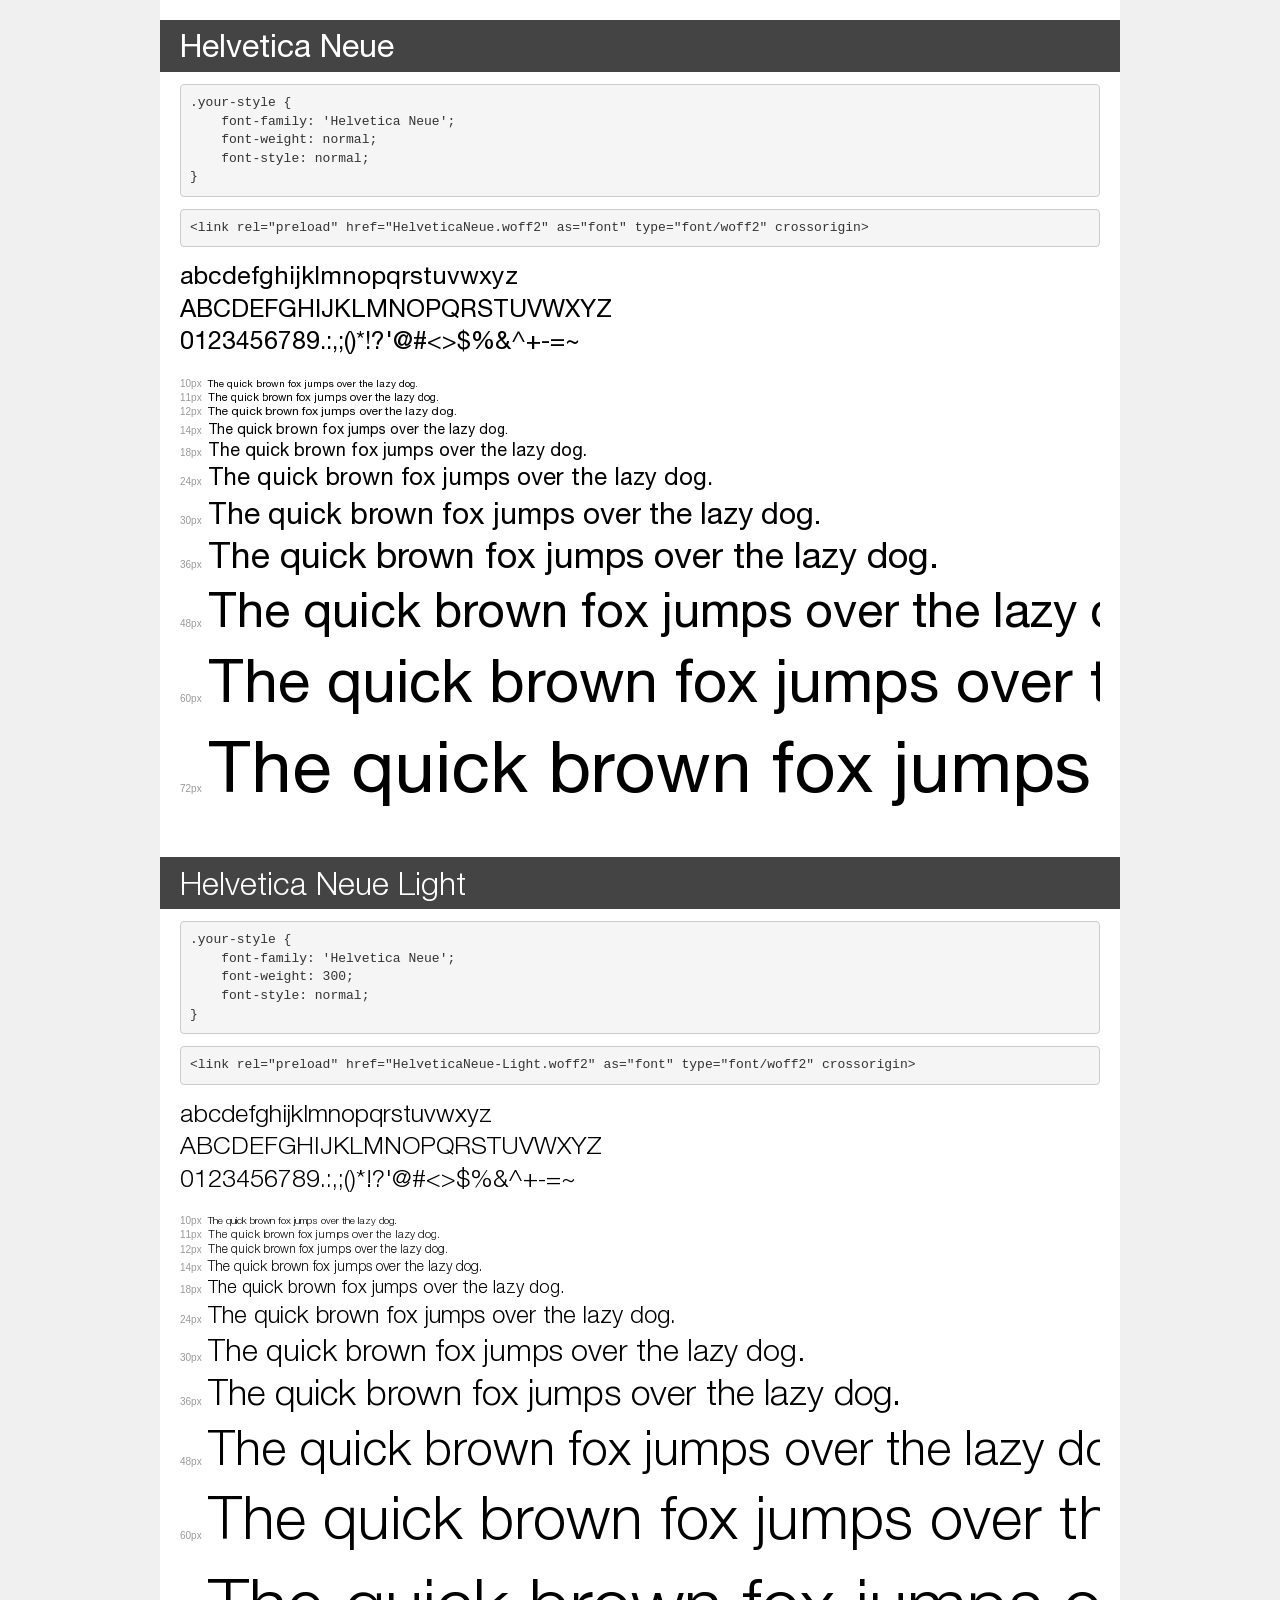
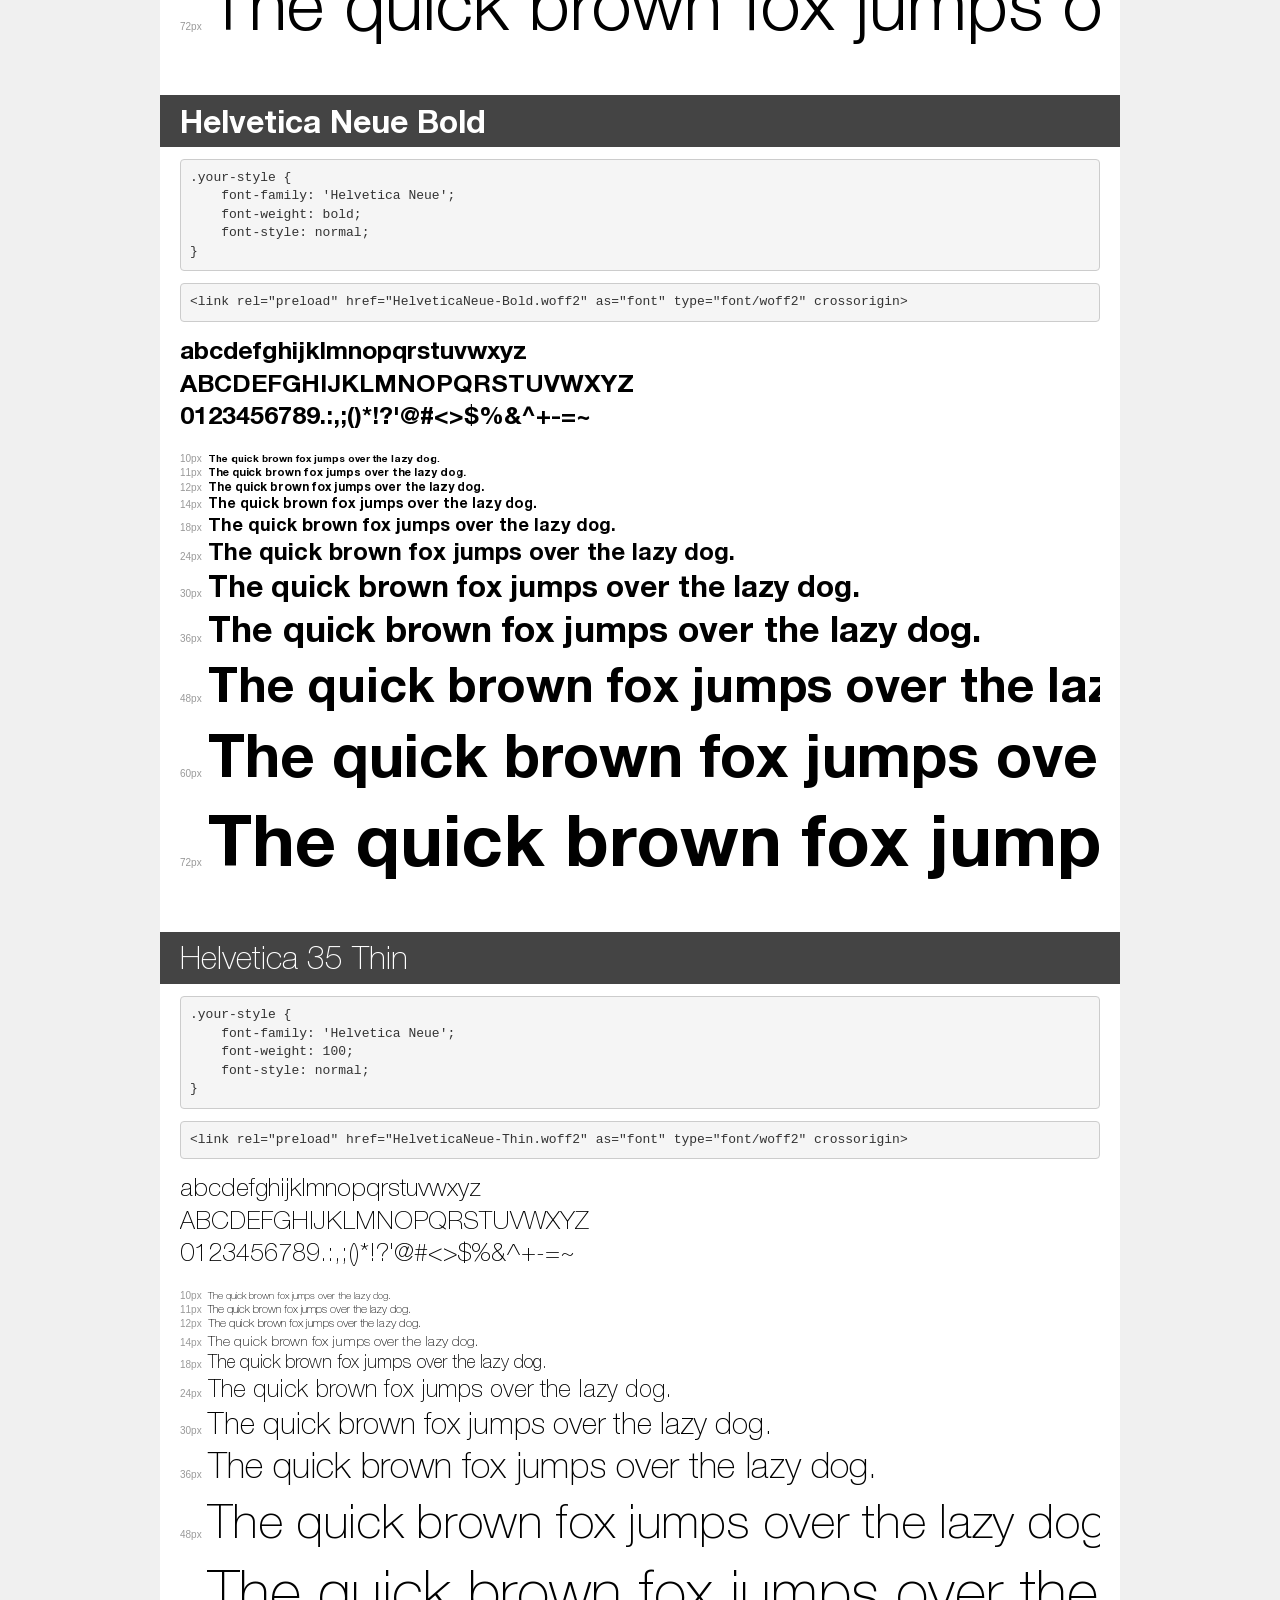
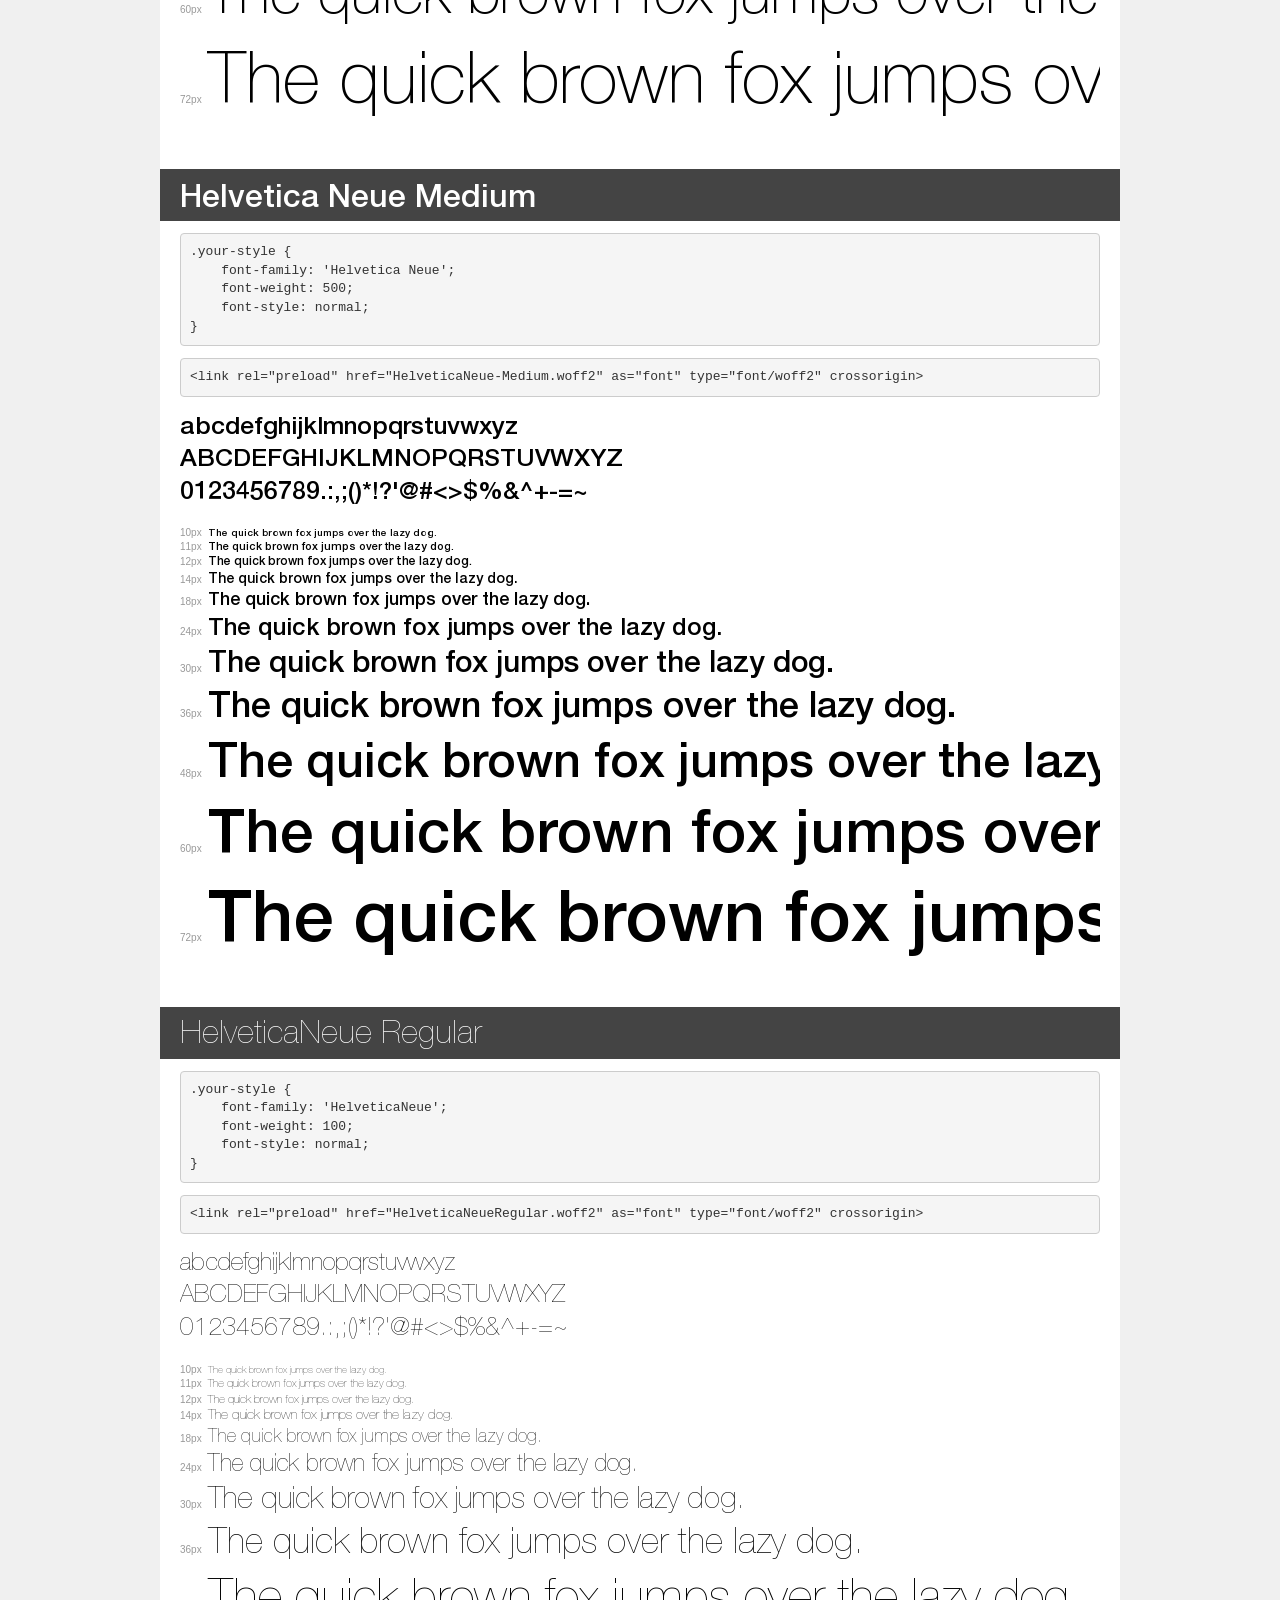
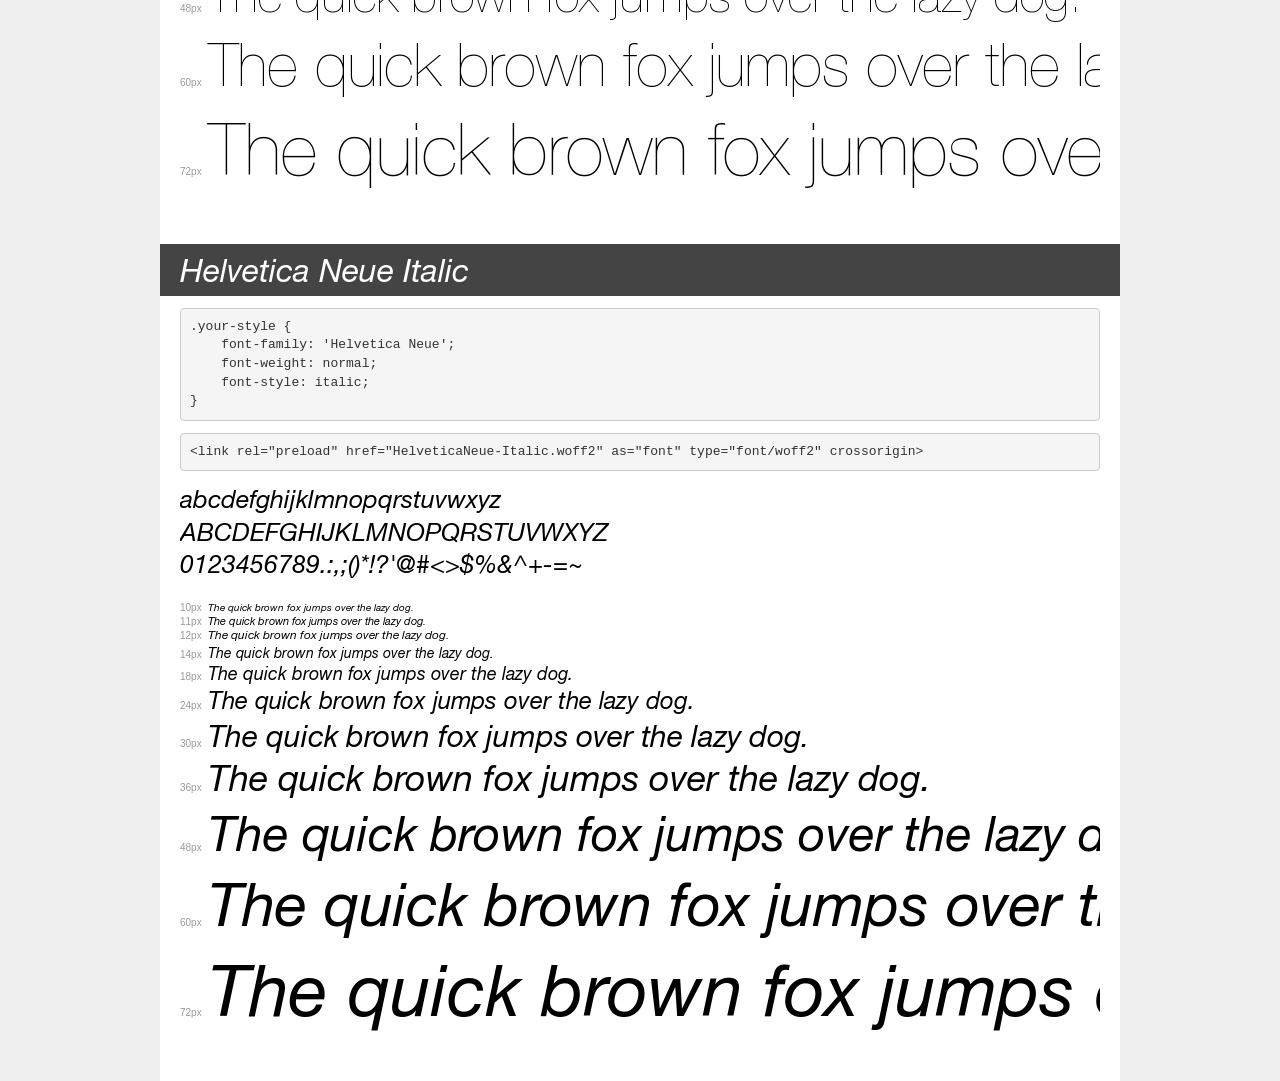
<file: font/demo.html>
<!DOCTYPE html>
<html lang="en">
<head>
    <meta charset="utf-8">
    <meta http-equiv="X-UA-Compatible" content="IE=edge">
    <meta name="viewport" content="width=device-width, initial-scale=1">
    <meta name="robots" content="noindex, noarchive">
    <meta name="format-detection" content="telephone=no">
    <title>Transfonter demo</title>
    <link href="stylesheet.css" rel="stylesheet">
    <style>
        /*
        http://meyerweb.com/eric/tools/css/reset/
        v2.0 | 20110126
        License: none (public domain)
        */
        html, body, div, span, applet, object, iframe,
        h1, h2, h3, h4, h5, h6, p, blockquote, pre,
        a, abbr, acronym, address, big, cite, code,
        del, dfn, em, img, ins, kbd, q, s, samp,
        small, strike, strong, sub, sup, tt, var,
        b, u, i, center,
        dl, dt, dd, ol, ul, li,
        fieldset, form, label, legend,
        table, caption, tbody, tfoot, thead, tr, th, td,
        article, aside, canvas, details, embed,
        figure, figcaption, footer, header, hgroup,
        menu, nav, output, ruby, section, summary,
        time, mark, audio, video {
            margin: 0;
            padding: 0;
            border: 0;
            font-size: 100%;
            font: inherit;
            vertical-align: baseline;
        }
        /* HTML5 display-role reset for older browsers */
        article, aside, details, figcaption, figure,
        footer, header, hgroup, menu, nav, section {
            display: block;
        }
        body {
            line-height: 1;
        }
        ol, ul {
            list-style: none;
        }
        blockquote, q {
            quotes: none;
        }
        blockquote:before, blockquote:after,
        q:before, q:after {
            content: '';
            content: none;
        }
        table {
            border-collapse: collapse;
            border-spacing: 0;
        }
        /* demo styles */
        body {
            background: #f0f0f0;
            color: #000;
        }
        .page {
            background: #fff;
            width: 920px;
            margin: 0 auto;
            padding: 20px 20px 0 20px;
            overflow: hidden;
        }
        .font-container {
            overflow-x: auto;
            overflow-y: hidden;
            margin-bottom: 40px;
            line-height: 1.3;
            white-space: nowrap;
            padding-bottom: 5px;
        }
        h1 {
            position: relative;
            background: #444;
            font-size: 32px;
            color: #fff;
            padding: 10px 20px;
            margin: 0 -20px 12px -20px;
        }
        .letters {
            font-size: 25px;
            margin-bottom: 20px;
        }
        .s10:before {
            content: '10px';
        }
        .s11:before {
            content: '11px';
        }
        .s12:before {
            content: '12px';
        }
        .s14:before {
            content: '14px';
        }
        .s18:before {
            content: '18px';
        }
        .s24:before {
            content: '24px';
        }
        .s30:before {
            content: '30px';
        }
        .s36:before {
            content: '36px';
        }
        .s48:before {
            content: '48px';
        }
        .s60:before {
            content: '60px';
        }
        .s72:before {
            content: '72px';
        }
        .s10:before, .s11:before, .s12:before, .s14:before,
        .s18:before, .s24:before, .s30:before, .s36:before,
        .s48:before, .s60:before, .s72:before {
            font-family: Arial, sans-serif;
            font-size: 10px;
            font-weight: normal;
            font-style: normal;
            color: #999;
            padding-right: 6px;
        }
        pre {
            display: block;
            padding: 9px;
            margin: 0 0 12px;
            font-family: Monaco, Menlo, Consolas, "Courier New", monospace;
            font-size: 13px;
            line-height: 1.428571429;
            color: #333;
            font-weight: normal;
            font-style: normal;
            background-color: #f5f5f5;
            border: 1px solid #ccc;
            overflow-x: auto;
            border-radius: 4px;
        }
        /* responsive */
        @media (max-width: 959px) {
            .page {
                width: auto;
                margin: 0;
            }
        }
    </style>
</head>
<body>
<div class="page">
    <div class="demo">
        <h1 style="font-family: 'Helvetica Neue'; font-weight: normal; font-style: normal;">Helvetica Neue</h1>
        <pre title="Usage">.your-style {
    font-family: 'Helvetica Neue';
    font-weight: normal;
    font-style: normal;
}</pre>
        <pre title="Preload (optional)">
&lt;link rel=&quot;preload&quot; href=&quot;HelveticaNeue.woff2&quot; as=&quot;font&quot; type=&quot;font/woff2&quot; crossorigin&gt;</pre>
        <div class="font-container" style="font-family: 'Helvetica Neue'; font-weight: normal; font-style: normal;">
            <p class="letters">
                abcdefghijklmnopqrstuvwxyz<br>
ABCDEFGHIJKLMNOPQRSTUVWXYZ<br>
                0123456789.:,;()*!?'@#&lt;&gt;$%&^+-=~
            </p>
            <p class="s10" style="font-size: 10px;">The quick brown fox jumps over the lazy dog.</p>
            <p class="s11" style="font-size: 11px;">The quick brown fox jumps over the lazy dog.</p>
            <p class="s12" style="font-size: 12px;">The quick brown fox jumps over the lazy dog.</p>
            <p class="s14" style="font-size: 14px;">The quick brown fox jumps over the lazy dog.</p>
            <p class="s18" style="font-size: 18px;">The quick brown fox jumps over the lazy dog.</p>
            <p class="s24" style="font-size: 24px;">The quick brown fox jumps over the lazy dog.</p>
            <p class="s30" style="font-size: 30px;">The quick brown fox jumps over the lazy dog.</p>
            <p class="s36" style="font-size: 36px;">The quick brown fox jumps over the lazy dog.</p>
            <p class="s48" style="font-size: 48px;">The quick brown fox jumps over the lazy dog.</p>
            <p class="s60" style="font-size: 60px;">The quick brown fox jumps over the lazy dog.</p>
            <p class="s72" style="font-size: 72px;">The quick brown fox jumps over the lazy dog.</p>
        </div>
    </div>

    <div class="demo">
        <h1 style="font-family: 'Helvetica Neue'; font-weight: 300; font-style: normal;">Helvetica Neue Light</h1>
        <pre title="Usage">.your-style {
    font-family: 'Helvetica Neue';
    font-weight: 300;
    font-style: normal;
}</pre>
        <pre title="Preload (optional)">
&lt;link rel=&quot;preload&quot; href=&quot;HelveticaNeue-Light.woff2&quot; as=&quot;font&quot; type=&quot;font/woff2&quot; crossorigin&gt;</pre>
        <div class="font-container" style="font-family: 'Helvetica Neue'; font-weight: 300; font-style: normal;">
            <p class="letters">
                abcdefghijklmnopqrstuvwxyz<br>
ABCDEFGHIJKLMNOPQRSTUVWXYZ<br>
                0123456789.:,;()*!?'@#&lt;&gt;$%&^+-=~
            </p>
            <p class="s10" style="font-size: 10px;">The quick brown fox jumps over the lazy dog.</p>
            <p class="s11" style="font-size: 11px;">The quick brown fox jumps over the lazy dog.</p>
            <p class="s12" style="font-size: 12px;">The quick brown fox jumps over the lazy dog.</p>
            <p class="s14" style="font-size: 14px;">The quick brown fox jumps over the lazy dog.</p>
            <p class="s18" style="font-size: 18px;">The quick brown fox jumps over the lazy dog.</p>
            <p class="s24" style="font-size: 24px;">The quick brown fox jumps over the lazy dog.</p>
            <p class="s30" style="font-size: 30px;">The quick brown fox jumps over the lazy dog.</p>
            <p class="s36" style="font-size: 36px;">The quick brown fox jumps over the lazy dog.</p>
            <p class="s48" style="font-size: 48px;">The quick brown fox jumps over the lazy dog.</p>
            <p class="s60" style="font-size: 60px;">The quick brown fox jumps over the lazy dog.</p>
            <p class="s72" style="font-size: 72px;">The quick brown fox jumps over the lazy dog.</p>
        </div>
    </div>

    <div class="demo">
        <h1 style="font-family: 'Helvetica Neue'; font-weight: bold; font-style: normal;">Helvetica Neue Bold</h1>
        <pre title="Usage">.your-style {
    font-family: 'Helvetica Neue';
    font-weight: bold;
    font-style: normal;
}</pre>
        <pre title="Preload (optional)">
&lt;link rel=&quot;preload&quot; href=&quot;HelveticaNeue-Bold.woff2&quot; as=&quot;font&quot; type=&quot;font/woff2&quot; crossorigin&gt;</pre>
        <div class="font-container" style="font-family: 'Helvetica Neue'; font-weight: bold; font-style: normal;">
            <p class="letters">
                abcdefghijklmnopqrstuvwxyz<br>
ABCDEFGHIJKLMNOPQRSTUVWXYZ<br>
                0123456789.:,;()*!?'@#&lt;&gt;$%&^+-=~
            </p>
            <p class="s10" style="font-size: 10px;">The quick brown fox jumps over the lazy dog.</p>
            <p class="s11" style="font-size: 11px;">The quick brown fox jumps over the lazy dog.</p>
            <p class="s12" style="font-size: 12px;">The quick brown fox jumps over the lazy dog.</p>
            <p class="s14" style="font-size: 14px;">The quick brown fox jumps over the lazy dog.</p>
            <p class="s18" style="font-size: 18px;">The quick brown fox jumps over the lazy dog.</p>
            <p class="s24" style="font-size: 24px;">The quick brown fox jumps over the lazy dog.</p>
            <p class="s30" style="font-size: 30px;">The quick brown fox jumps over the lazy dog.</p>
            <p class="s36" style="font-size: 36px;">The quick brown fox jumps over the lazy dog.</p>
            <p class="s48" style="font-size: 48px;">The quick brown fox jumps over the lazy dog.</p>
            <p class="s60" style="font-size: 60px;">The quick brown fox jumps over the lazy dog.</p>
            <p class="s72" style="font-size: 72px;">The quick brown fox jumps over the lazy dog.</p>
        </div>
    </div>

    <div class="demo">
        <h1 style="font-family: 'Helvetica Neue'; font-weight: 100; font-style: normal;">Helvetica 35 Thin</h1>
        <pre title="Usage">.your-style {
    font-family: 'Helvetica Neue';
    font-weight: 100;
    font-style: normal;
}</pre>
        <pre title="Preload (optional)">
&lt;link rel=&quot;preload&quot; href=&quot;HelveticaNeue-Thin.woff2&quot; as=&quot;font&quot; type=&quot;font/woff2&quot; crossorigin&gt;</pre>
        <div class="font-container" style="font-family: 'Helvetica Neue'; font-weight: 100; font-style: normal;">
            <p class="letters">
                abcdefghijklmnopqrstuvwxyz<br>
ABCDEFGHIJKLMNOPQRSTUVWXYZ<br>
                0123456789.:,;()*!?'@#&lt;&gt;$%&^+-=~
            </p>
            <p class="s10" style="font-size: 10px;">The quick brown fox jumps over the lazy dog.</p>
            <p class="s11" style="font-size: 11px;">The quick brown fox jumps over the lazy dog.</p>
            <p class="s12" style="font-size: 12px;">The quick brown fox jumps over the lazy dog.</p>
            <p class="s14" style="font-size: 14px;">The quick brown fox jumps over the lazy dog.</p>
            <p class="s18" style="font-size: 18px;">The quick brown fox jumps over the lazy dog.</p>
            <p class="s24" style="font-size: 24px;">The quick brown fox jumps over the lazy dog.</p>
            <p class="s30" style="font-size: 30px;">The quick brown fox jumps over the lazy dog.</p>
            <p class="s36" style="font-size: 36px;">The quick brown fox jumps over the lazy dog.</p>
            <p class="s48" style="font-size: 48px;">The quick brown fox jumps over the lazy dog.</p>
            <p class="s60" style="font-size: 60px;">The quick brown fox jumps over the lazy dog.</p>
            <p class="s72" style="font-size: 72px;">The quick brown fox jumps over the lazy dog.</p>
        </div>
    </div>

    <div class="demo">
        <h1 style="font-family: 'Helvetica Neue'; font-weight: 500; font-style: normal;">Helvetica Neue Medium</h1>
        <pre title="Usage">.your-style {
    font-family: 'Helvetica Neue';
    font-weight: 500;
    font-style: normal;
}</pre>
        <pre title="Preload (optional)">
&lt;link rel=&quot;preload&quot; href=&quot;HelveticaNeue-Medium.woff2&quot; as=&quot;font&quot; type=&quot;font/woff2&quot; crossorigin&gt;</pre>
        <div class="font-container" style="font-family: 'Helvetica Neue'; font-weight: 500; font-style: normal;">
            <p class="letters">
                abcdefghijklmnopqrstuvwxyz<br>
ABCDEFGHIJKLMNOPQRSTUVWXYZ<br>
                0123456789.:,;()*!?'@#&lt;&gt;$%&^+-=~
            </p>
            <p class="s10" style="font-size: 10px;">The quick brown fox jumps over the lazy dog.</p>
            <p class="s11" style="font-size: 11px;">The quick brown fox jumps over the lazy dog.</p>
            <p class="s12" style="font-size: 12px;">The quick brown fox jumps over the lazy dog.</p>
            <p class="s14" style="font-size: 14px;">The quick brown fox jumps over the lazy dog.</p>
            <p class="s18" style="font-size: 18px;">The quick brown fox jumps over the lazy dog.</p>
            <p class="s24" style="font-size: 24px;">The quick brown fox jumps over the lazy dog.</p>
            <p class="s30" style="font-size: 30px;">The quick brown fox jumps over the lazy dog.</p>
            <p class="s36" style="font-size: 36px;">The quick brown fox jumps over the lazy dog.</p>
            <p class="s48" style="font-size: 48px;">The quick brown fox jumps over the lazy dog.</p>
            <p class="s60" style="font-size: 60px;">The quick brown fox jumps over the lazy dog.</p>
            <p class="s72" style="font-size: 72px;">The quick brown fox jumps over the lazy dog.</p>
        </div>
    </div>

    <div class="demo">
        <h1 style="font-family: 'HelveticaNeue'; font-weight: 100; font-style: normal;">HelveticaNeue Regular</h1>
        <pre title="Usage">.your-style {
    font-family: 'HelveticaNeue';
    font-weight: 100;
    font-style: normal;
}</pre>
        <pre title="Preload (optional)">
&lt;link rel=&quot;preload&quot; href=&quot;HelveticaNeueRegular.woff2&quot; as=&quot;font&quot; type=&quot;font/woff2&quot; crossorigin&gt;</pre>
        <div class="font-container" style="font-family: 'HelveticaNeue'; font-weight: 100; font-style: normal;">
            <p class="letters">
                abcdefghijklmnopqrstuvwxyz<br>
ABCDEFGHIJKLMNOPQRSTUVWXYZ<br>
                0123456789.:,;()*!?'@#&lt;&gt;$%&^+-=~
            </p>
            <p class="s10" style="font-size: 10px;">The quick brown fox jumps over the lazy dog.</p>
            <p class="s11" style="font-size: 11px;">The quick brown fox jumps over the lazy dog.</p>
            <p class="s12" style="font-size: 12px;">The quick brown fox jumps over the lazy dog.</p>
            <p class="s14" style="font-size: 14px;">The quick brown fox jumps over the lazy dog.</p>
            <p class="s18" style="font-size: 18px;">The quick brown fox jumps over the lazy dog.</p>
            <p class="s24" style="font-size: 24px;">The quick brown fox jumps over the lazy dog.</p>
            <p class="s30" style="font-size: 30px;">The quick brown fox jumps over the lazy dog.</p>
            <p class="s36" style="font-size: 36px;">The quick brown fox jumps over the lazy dog.</p>
            <p class="s48" style="font-size: 48px;">The quick brown fox jumps over the lazy dog.</p>
            <p class="s60" style="font-size: 60px;">The quick brown fox jumps over the lazy dog.</p>
            <p class="s72" style="font-size: 72px;">The quick brown fox jumps over the lazy dog.</p>
        </div>
    </div>

    <div class="demo">
        <h1 style="font-family: 'Helvetica Neue'; font-weight: normal; font-style: italic;">Helvetica Neue Italic</h1>
        <pre title="Usage">.your-style {
    font-family: 'Helvetica Neue';
    font-weight: normal;
    font-style: italic;
}</pre>
        <pre title="Preload (optional)">
&lt;link rel=&quot;preload&quot; href=&quot;HelveticaNeue-Italic.woff2&quot; as=&quot;font&quot; type=&quot;font/woff2&quot; crossorigin&gt;</pre>
        <div class="font-container" style="font-family: 'Helvetica Neue'; font-weight: normal; font-style: italic;">
            <p class="letters">
                abcdefghijklmnopqrstuvwxyz<br>
ABCDEFGHIJKLMNOPQRSTUVWXYZ<br>
                0123456789.:,;()*!?'@#&lt;&gt;$%&^+-=~
            </p>
            <p class="s10" style="font-size: 10px;">The quick brown fox jumps over the lazy dog.</p>
            <p class="s11" style="font-size: 11px;">The quick brown fox jumps over the lazy dog.</p>
            <p class="s12" style="font-size: 12px;">The quick brown fox jumps over the lazy dog.</p>
            <p class="s14" style="font-size: 14px;">The quick brown fox jumps over the lazy dog.</p>
            <p class="s18" style="font-size: 18px;">The quick brown fox jumps over the lazy dog.</p>
            <p class="s24" style="font-size: 24px;">The quick brown fox jumps over the lazy dog.</p>
            <p class="s30" style="font-size: 30px;">The quick brown fox jumps over the lazy dog.</p>
            <p class="s36" style="font-size: 36px;">The quick brown fox jumps over the lazy dog.</p>
            <p class="s48" style="font-size: 48px;">The quick brown fox jumps over the lazy dog.</p>
            <p class="s60" style="font-size: 60px;">The quick brown fox jumps over the lazy dog.</p>
            <p class="s72" style="font-size: 72px;">The quick brown fox jumps over the lazy dog.</p>
        </div>
    </div>

</div>
</body>
</html>
</file>
<file: font/stylesheet.css>
@font-face {
    font-family: 'Helvetica Neue';
    src: url('HelveticaNeue.eot');
    src: url('HelveticaNeue.eot?#iefix') format('embedded-opentype'),
        url('HelveticaNeue.woff2') format('woff2'),
        url('HelveticaNeue.woff') format('woff'),
        url('HelveticaNeue.ttf') format('truetype'),
        url('HelveticaNeue.svg#HelveticaNeue') format('svg');
    font-weight: normal;
    font-style: normal;
    font-display: swap;
}

@font-face {
    font-family: 'Helvetica Neue';
    src: url('HelveticaNeue-Light.eot');
    src: url('HelveticaNeue-Light.eot?#iefix') format('embedded-opentype'),
        url('HelveticaNeue-Light.woff2') format('woff2'),
        url('HelveticaNeue-Light.woff') format('woff'),
        url('HelveticaNeue-Light.ttf') format('truetype'),
        url('HelveticaNeue-Light.svg#HelveticaNeue-Light') format('svg');
    font-weight: 300;
    font-style: normal;
    font-display: swap;
}

@font-face {
    font-family: 'Helvetica Neue';
    src: url('HelveticaNeue-Bold.eot');
    src: url('HelveticaNeue-Bold.eot?#iefix') format('embedded-opentype'),
        url('HelveticaNeue-Bold.woff2') format('woff2'),
        url('HelveticaNeue-Bold.woff') format('woff'),
        url('HelveticaNeue-Bold.ttf') format('truetype'),
        url('HelveticaNeue-Bold.svg#HelveticaNeue-Bold') format('svg');
    font-weight: bold;
    font-style: normal;
    font-display: swap;
}

@font-face {
    font-family: 'Helvetica Neue';
    src: url('HelveticaNeue-Thin.eot');
    src: url('HelveticaNeue-Thin.eot?#iefix') format('embedded-opentype'),
        url('HelveticaNeue-Thin.woff2') format('woff2'),
        url('HelveticaNeue-Thin.woff') format('woff'),
        url('HelveticaNeue-Thin.ttf') format('truetype'),
        url('HelveticaNeue-Thin.svg#HelveticaNeue-Thin') format('svg');
    font-weight: 100;
    font-style: normal;
    font-display: swap;
}

@font-face {
    font-family: 'Helvetica Neue';
    src: url('HelveticaNeue-Medium.eot');
    src: url('HelveticaNeue-Medium.eot?#iefix') format('embedded-opentype'),
        url('HelveticaNeue-Medium.woff2') format('woff2'),
        url('HelveticaNeue-Medium.woff') format('woff'),
        url('HelveticaNeue-Medium.ttf') format('truetype'),
        url('HelveticaNeue-Medium.svg#HelveticaNeue-Medium') format('svg');
    font-weight: 500;
    font-style: normal;
    font-display: swap;
}

@font-face {
    font-family: 'HelveticaNeue';
    src: url('HelveticaNeueRegular.eot');
    src: url('HelveticaNeueRegular.eot?#iefix') format('embedded-opentype'),
        url('HelveticaNeueRegular.woff2') format('woff2'),
        url('HelveticaNeueRegular.woff') format('woff'),
        url('HelveticaNeueRegular.ttf') format('truetype'),
        url('HelveticaNeueRegular.svg#HelveticaNeueRegular') format('svg');
    font-weight: 100;
    font-style: normal;
    font-display: swap;
}

@font-face {
    font-family: 'Helvetica Neue';
    src: url('HelveticaNeue-Italic.eot');
    src: url('HelveticaNeue-Italic.eot?#iefix') format('embedded-opentype'),
        url('HelveticaNeue-Italic.woff2') format('woff2'),
        url('HelveticaNeue-Italic.woff') format('woff'),
        url('HelveticaNeue-Italic.ttf') format('truetype'),
        url('HelveticaNeue-Italic.svg#HelveticaNeue-Italic') format('svg');
    font-weight: normal;
    font-style: italic;
    font-display: swap;
}
</file>
